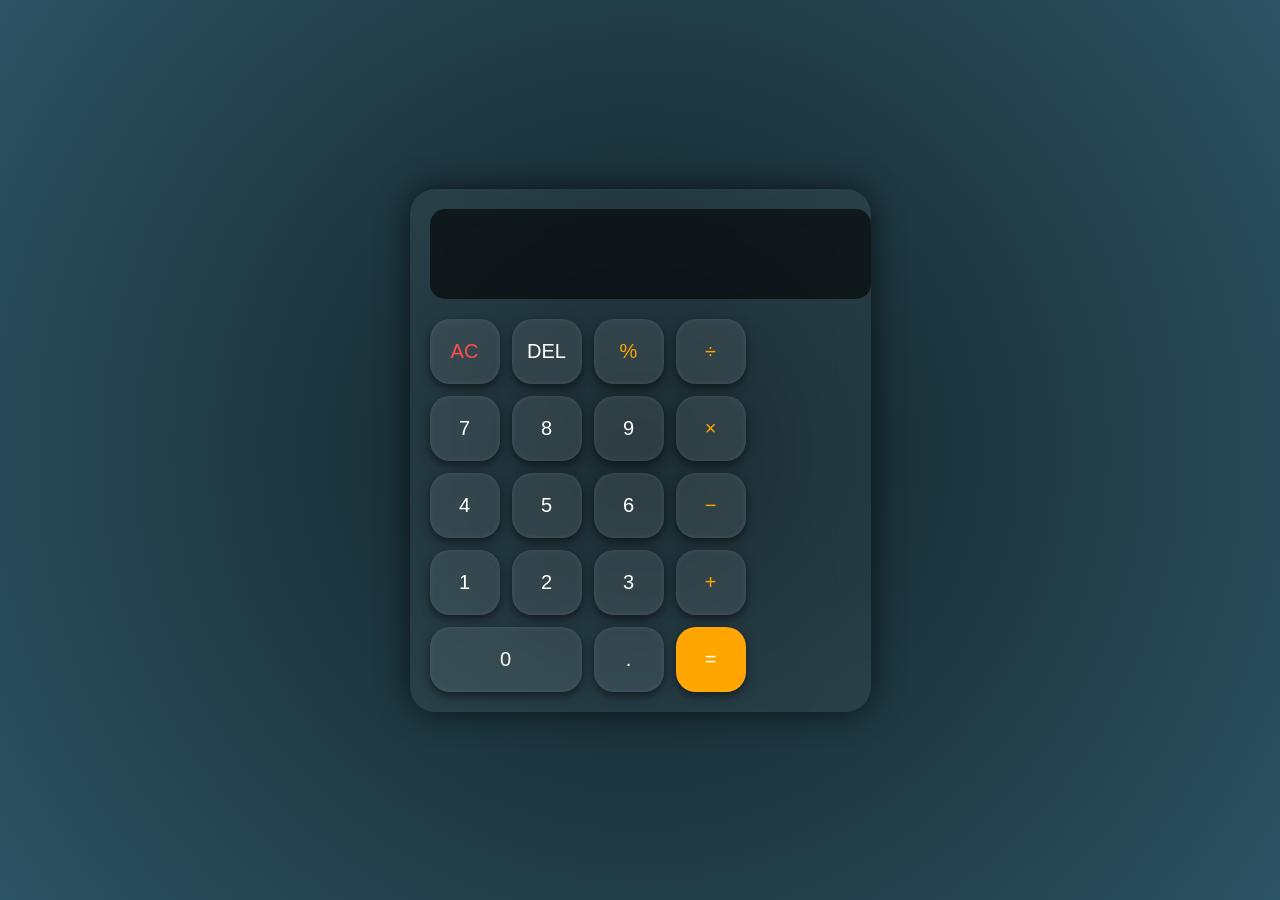
<file: index.html>
<!DOCTYPE html>
<html>
<head>
  <title>Pro Calculator</title>
  <link rel="stylesheet" href="style.css">
</head>
<body>

<div class="calculator">
  <input type="text" id="display" disabled>

  <div class="buttons">
    <button class="red" onclick="clearDisplay()">AC</button>
    <button onclick="deleteLast()">DEL</button>
    <button class="orange" onclick="press('%')">%</button>
    <button class="orange" onclick="press('/')">÷</button>

    <button onclick="press('7')">7</button>
    <button onclick="press('8')">8</button>
    <button onclick="press('9')">9</button>
    <button class="orange" onclick="press('*')">×</button>

    <button onclick="press('4')">4</button>
    <button onclick="press('5')">5</button>
    <button onclick="press('6')">6</button>
    <button class="orange" onclick="press('-')">−</button>

    <button onclick="press('1')">1</button>
    <button onclick="press('2')">2</button>
    <button onclick="press('3')">3</button>
    <button class="orange" onclick="press('+')">+</button>

    <button class="zero" onclick="press('0')">0</button>
    <button onclick="press('.')">.</button>
    <button class="equal" onclick="calculate()">=</button>
  </div>
</div>

<script src="script.js"></script>
</body>
</html>
</file>
<file: style.css>
body {
  margin: 0;
  height: 100vh;
  display: flex;
  justify-content: center;
  align-items: center;
  background: radial-gradient(circle, #0f2027, #203a43, #2c5364);
  font-family: Arial;
}

.calculator {
  backdrop-filter: blur(20px);
  background: rgba(255,255,255,0.05);
  padding: 20px;
  border-radius: 25px;
  box-shadow: 0 0 30px rgba(0,0,0,0.6);
}

#display {
  width: 100%;
  height: 70px;
  font-size: 32px;
  text-align: right;
  border: none;
  margin-bottom: 20px;
  border-radius: 15px;
  padding: 10px;
  background: rgba(0,0,0,0.6);
  color: white;
}

.buttons {
  display: grid;
  grid-template-columns: repeat(4, 70px);
  gap: 12px;
}

button {
  height: 65px;
  border-radius: 20px;
  border: none;
  font-size: 20px;
  color: white;
  background: rgba(255,255,255,0.08);
  box-shadow: inset 0 0 5px rgba(255,255,255,0.1),
              0 4px 10px rgba(0,0,0,0.5);
  cursor: pointer;
  transition: 0.2s;
}

button:hover {
  background: rgba(255,255,255,0.2);
}

button:active {
  transform: scale(0.9);
}

.orange {
  color: orange;
}

.red {
  color: #ff4d4d;
}

.equal {
  background: orange;
  color: white;
}

.zero {
  grid-column: span 2;
}
</file>
<file: Calculator/style.css>
body {
  margin: 0;
  height: 100vh;
  display: flex;
  justify-content: center;
  align-items: center;
  background: radial-gradient(circle, #0f2027, #203a43, #2c5364);
  font-family: Arial;
}

.calculator {
  backdrop-filter: blur(20px);
  background: rgba(255,255,255,0.05);
  padding: 20px;
  border-radius: 25px;
  box-shadow: 0 0 30px rgba(0,0,0,0.6);
}

#display {
  width: 100%;
  height: 70px;
  font-size: 32px;
  text-align: right;
  border: none;
  margin-bottom: 20px;
  border-radius: 15px;
  padding: 10px;
  background: rgba(0,0,0,0.6);
  color: white;
}

.buttons {
  display: grid;
  grid-template-columns: repeat(4, 70px);
  gap: 12px;
}

button {
  height: 65px;
  border-radius: 20px;
  border: none;
  font-size: 20px;
  color: white;
  background: rgba(255,255,255,0.08);
  box-shadow: inset 0 0 5px rgba(255,255,255,0.1),
              0 4px 10px rgba(0,0,0,0.5);
  cursor: pointer;
  transition: 0.2s;
}

button:hover {
  background: rgba(255,255,255,0.2);
}

button:active {
  transform: scale(0.9);
}

.orange {
  color: orange;
}

.red {
  color: #ff4d4d;
}

.equal {
  background: orange;
  color: white;
}

.zero {
  grid-column: span 2;
}
</file>
